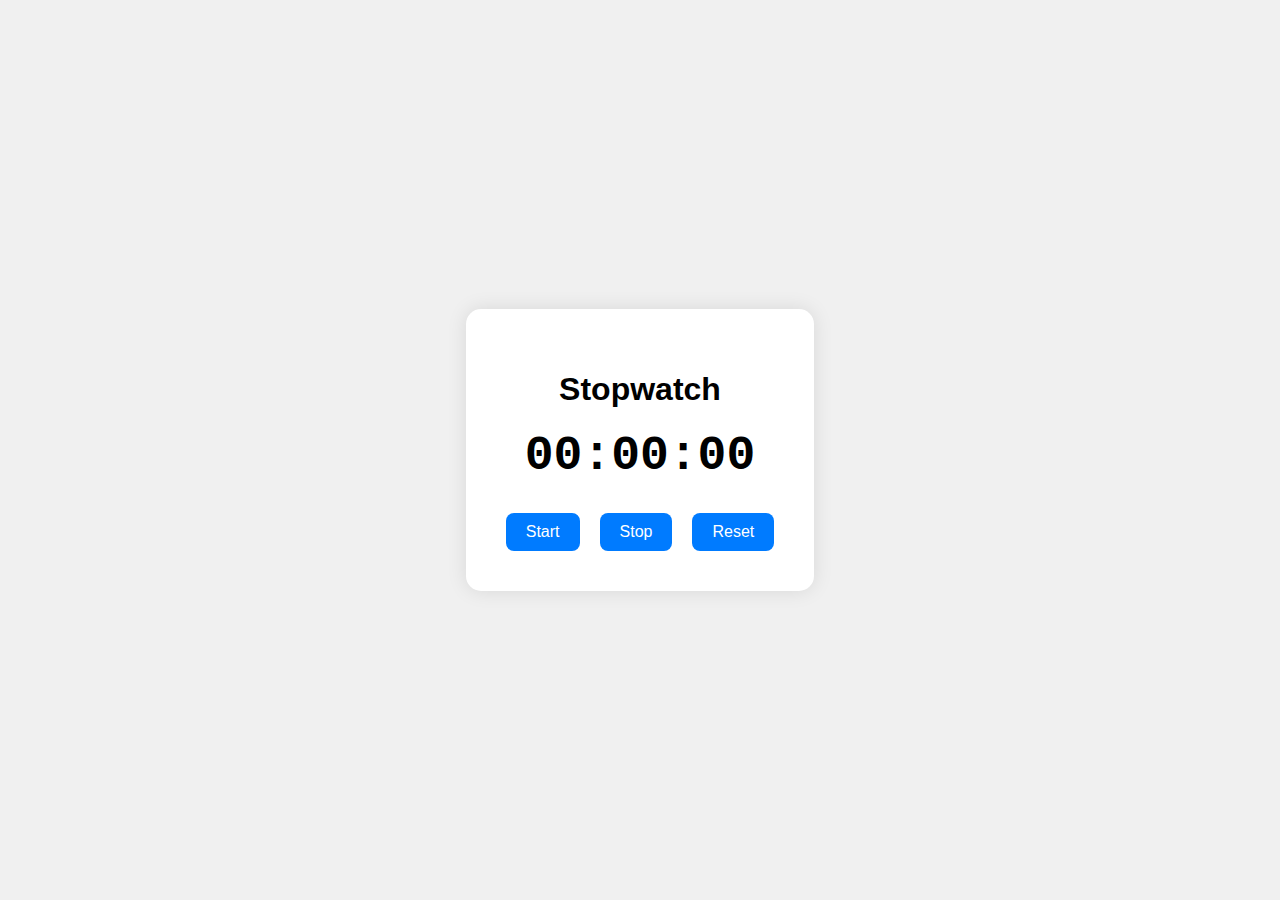
<file: index.html>
<!DOCTYPE html>
<html lang="en">
<head>
  <meta charset="UTF-8" />
  <meta name="viewport" content="width=device-width, initial-scale=1.0"/>
  <title>Stopwatch</title>
  <link rel="stylesheet" href="styles.css" />
</head>
<body>
  <main class="stopwatch-container">
    <h1>Stopwatch</h1>
    <div id="display">00:00:00</div>
    <div class="buttons">
      <button id="startBtn">Start</button>
      <button id="stopBtn">Stop</button>
      <button id="resetBtn">Reset</button>
    </div>
  </main>
  <script src="script.js"></script>
</body>
</html>
</file>
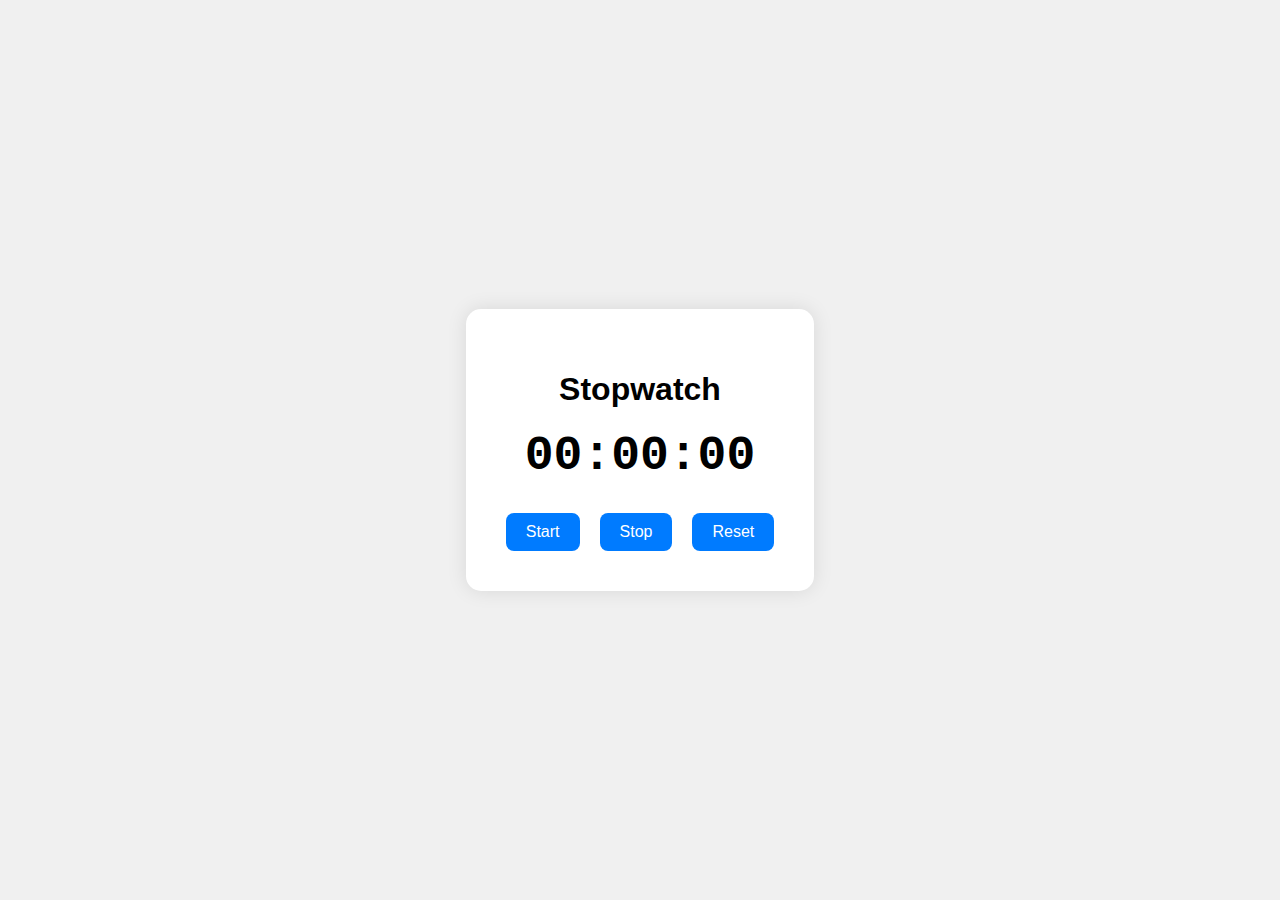
<file: stopwatch.html>
<!DOCTYPE html>
<html lang="en">
<head>
  <meta charset="UTF-8" />
  <meta name="viewport" content="width=device-width, initial-scale=1.0"/>
  <title>Stopwatch</title>
  <link rel="stylesheet" href="styles.css" />
</head>
<body>
  <main class="stopwatch-container">
    <h1>Stopwatch</h1>
    <div id="display">00:00:00</div>
    <div class="buttons">
      <button id="startBtn">Start</button>
      <button id="stopBtn">Stop</button>
      <button id="resetBtn">Reset</button>
    </div>
  </main>
  <script src="script.js"></script>
</body>
</html>
</file>
<file: styles.css>
body {
  margin: 0;
  height: 100vh;
  display: flex;
  align-items: center;
  justify-content: center;
  font-family: 'Segoe UI', sans-serif;
  background-color: #f0f0f0;
}

.stopwatch-container {
  text-align: center;
  background: white;
  padding: 40px;
  border-radius: 15px;
  box-shadow: 0 0 20px rgba(0,0,0,0.1);
}

#display {
  font-size: 48px;
  font-weight: bold;
  margin-bottom: 30px;
  font-family: 'Courier New', monospace;
}

.buttons {
  display: flex;
  justify-content: center;
  gap: 20px;
}

button {
  padding: 10px 20px;
  font-size: 16px;
  border: none;
  background-color: #007BFF;
  color: white;
  border-radius: 8px;
  cursor: pointer;
  transition: background-color 0.3s ease;
}

button:hover {
  background-color: #0056b3;
}
</file>
